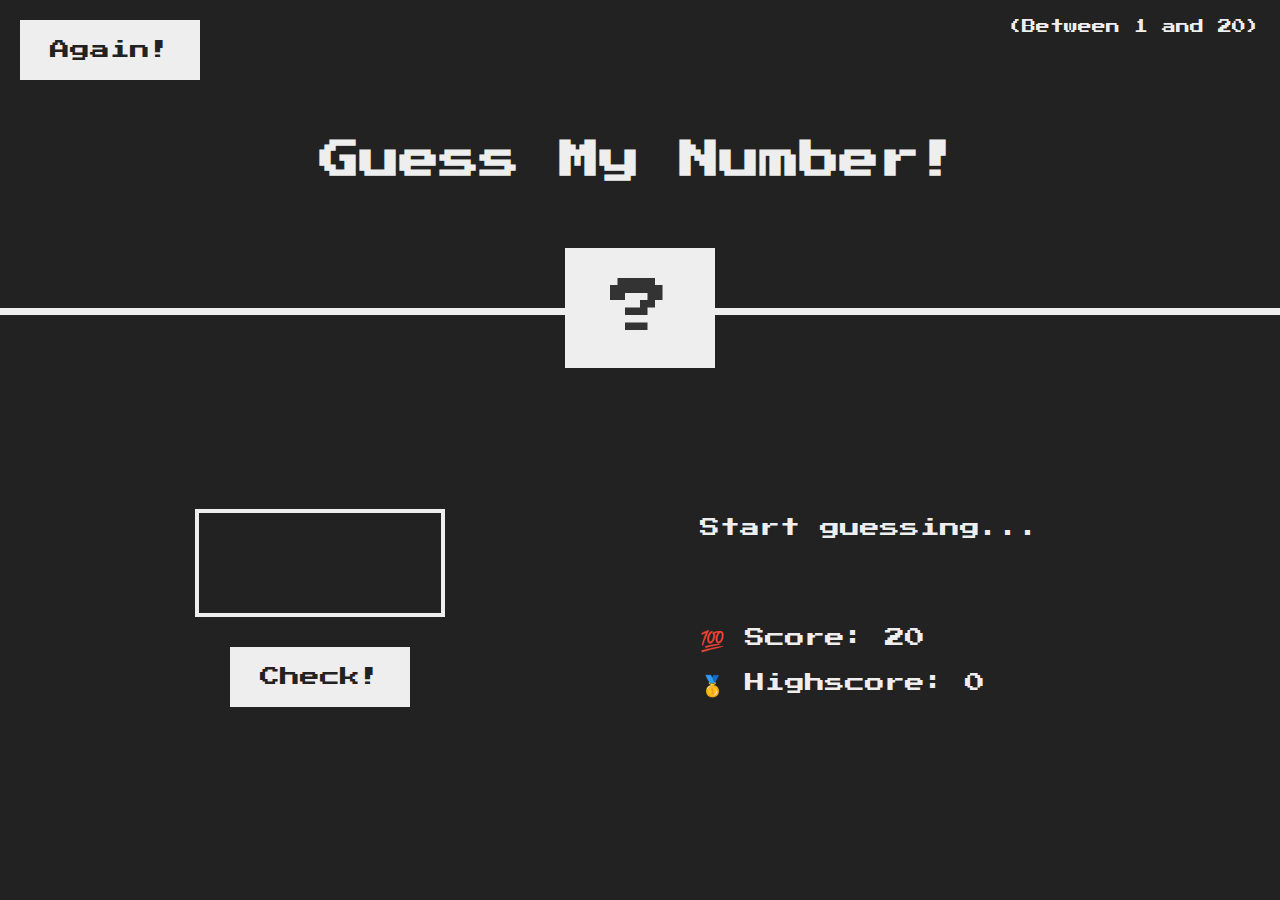
<file: guess-my-number/index.html>
<!DOCTYPE html>
<html lang="en">
  <head>
    <meta charset="UTF-8" />
    <meta name="viewport" content="width=device-width, initial-scale=1.0" />
    <meta http-equiv="X-UA-Compatible" content="ie=edge" />
    <link rel="stylesheet" href="style.css" />
    <title>Guess My Number!</title>
  </head>
  <body>
    <header>
      <h1>Guess My Number!</h1>
      <p class="between">(Between 1 and 20)</p>
      <button class="btn again">Again!</button>
      <div class="number">?</div>
    </header>
    <main>
      <section class="left">
        <input type="number" class="guess" />
        <button class="btn check">Check!</button>
      </section>
      <section class="right">
        <p class="message">Start guessing...</p>
        <p class="label-score">💯 Score: <span class="score">20</span></p>
        <p class="label-highscore">
          🥇 Highscore: <span class="highscore">0</span>
        </p>
      </section>
    </main>
    <script src="script.js"></script>
  </body>
</html>
</file>
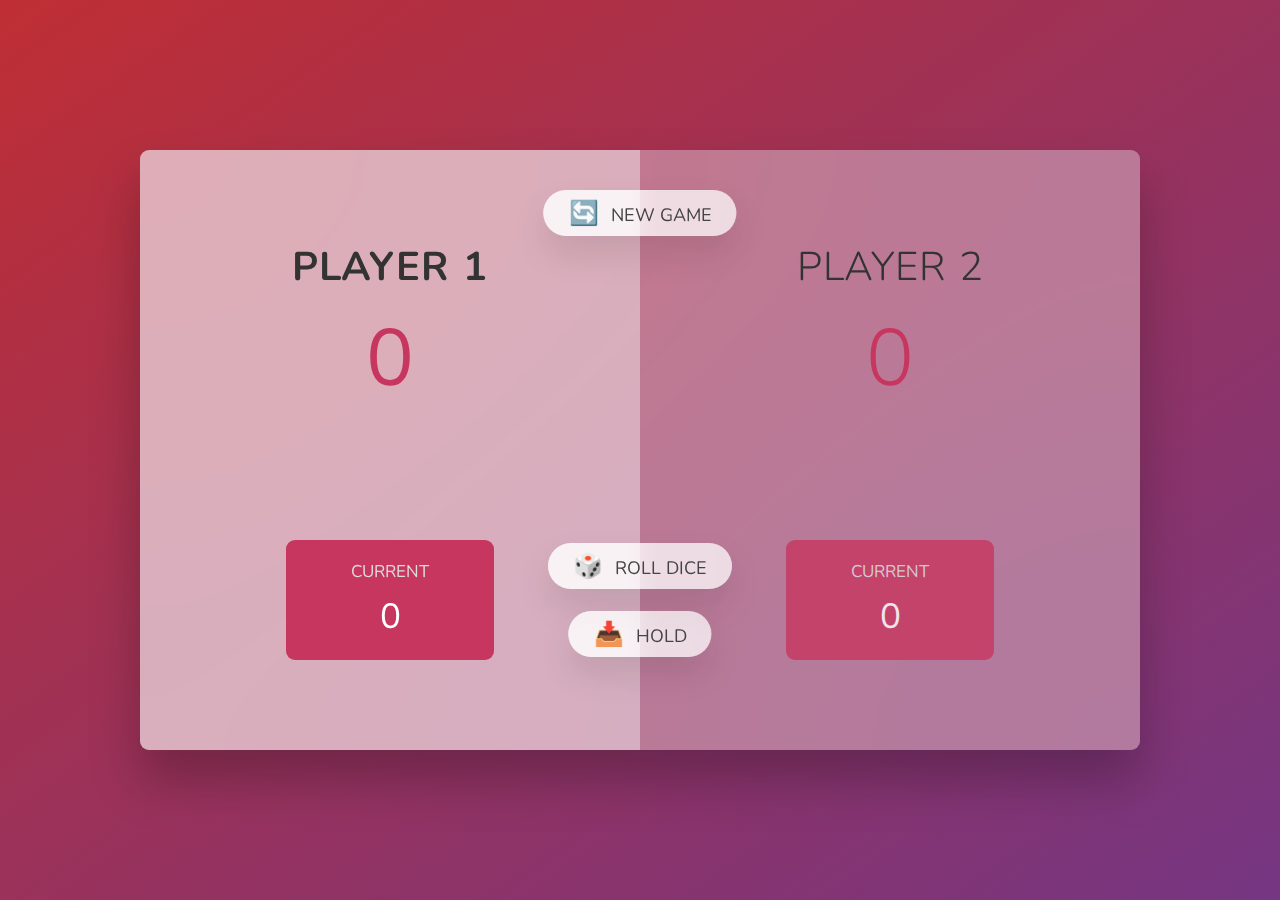
<file: pig-game/index.html>
<!DOCTYPE html>
<html lang="en">
  <head>
    <meta charset="UTF-8" />
    <meta name="viewport" content="width=device-width, initial-scale=1.0" />
    <meta http-equiv="X-UA-Compatible" content="ie=edge" />
    <link rel="stylesheet" href="style.css" />
    <title>Pig Game</title>
  </head>
  <body>
    <main>
      <section class="player player--0 player--active">
        <h2 class="name" id="name--0">Player 1</h2>
        <p class="score" id="score--0">43</p>
        <div class="current">
          <p class="current-label">Current</p>
          <p class="current-score" id="current--0">0</p>
        </div>
      </section>
      <section class="player player--1">
        <h2 class="name" id="name--1">Player 2</h2>
        <p class="score" id="score--1">24</p>
        <div class="current">
          <p class="current-label">Current</p>
          <p class="current-score" id="current--1">0</p>
        </div>
      </section>

      <img src="dice-5.png" alt="Playing dice" class="dice" />
      <button class="btn btn--new">🔄 New game</button>
      <button class="btn btn--roll">🎲 Roll dice</button>
      <button class="btn btn--hold">📥 Hold</button>
    </main>
    <script src="script.js"></script>
  </body>
</html>
</file>
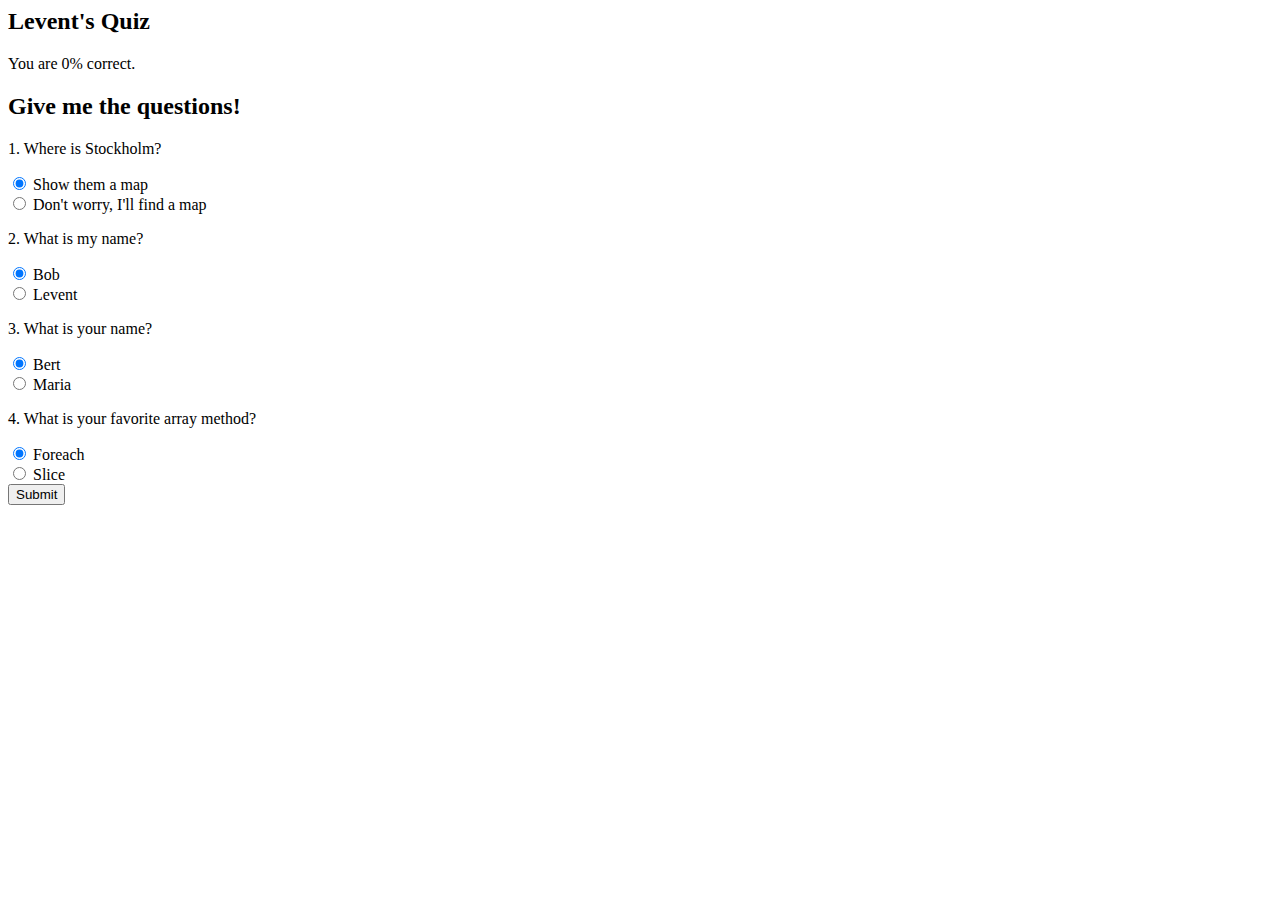
<file: quiz-project/index.html>
<html lang="en">

<head>
    <meta charset="UTF-8">
    <meta http-equiv="X-UA-Compatible" content="IE=edge">
    <meta name="viewport" content="width=device-width, initial-scale=1.0">
    <link href="https://cdn.jsdelivr.net/npm/bootstrap@5.1.3/dist/css/bootstrap.min.css" rel="stylesheet"
        integrity="sha384-1BmE4kWBq78iYhFldvKuhfTAU6auU8tT94WrHftjDbrCEXSU1oBoqyl2QvZ6jIW3" crossorigin="anonymous">
    <title>My Quiz project</title>
</head>

<body>

    <!--top section-->
    <div class="intro py-3 bg-white text-center">
        <div class="container">
            <h2 class="text-primary display-3 my-4">Levent's Quiz</h2>
        </div>
    </div>


    <!--result section-->
    <div class="result py-4 d-none bg-light text-center">
        <div class="container lead">
            <p>You are <span class="text-primary display-4 p-3">0%</span>
                correct.
            </p>
        </div>
    </div>



    <!--quiz section-->
    <div class="quiz py-4 bg-primary">
        <div class="container">
            <h2 class="my-5 text-white">Give me the questions!</h2>

            <form class="quiz-form text-light">
                <!--Question-->
                <div class="my-5">
                    <p class="lead font-weight-normal">1. Where is Stockholm?</p>

                    <!--Answers-->
                    <div class="form-check my-2 text-white-50">
                        <input type="radio" name="q1" value="A" checked>
                        <label class="form-check-label">Show them a map</label>
                    </div>
                    <!--Answers-->
                    <div class="form-check my-2 text-white-50">
                        <input type="radio" name="q1" value="B">
                        <label class="form-check-label">Don't worry, I'll find a map</label>
                    </div>
                </div>

                <!--Question-->
                <div class="my-5">
                    <p class="lead font-weight-normal">2. What is my name?</p>

                    <!--Answers-->
                    <div class="form-check my-2 text-white-50">
                        <input type="radio" name="q2" value="A" checked>
                        <label class="form-check-label">Bob</label>
                    </div>
                    <!--Answers-->
                    <div class="form-check my-2 text-white-50">
                        <input type="radio" name="q2" value="B">
                        <label class="form-check-label">Levent</label>
                    </div>
                </div>

                <!--Question-->
                <div class="my-5">
                    <p class="lead font-weight-normal">3. What is your name?</p>

                    <!--Answers-->
                    <div class="form-check my-2 text-white-50">
                        <input type="radio" name="q3" value="A" checked>
                        <label class="form-check-label">Bert</label>
                    </div>
                    <!--Answers-->
                    <div class="form-check my-2 text-white-50">
                        <input type="radio" name="q3" value="B">
                        <label class="form-check-label">Maria</label>
                    </div>
                </div>

                <!--Question-->
                <div class="my-5">
                    <p class="lead font-weight-normal">4. What is your favorite array method?</p>

                    <!--Answers-->
                    <div class="form-check my-2 text-white-50">
                        <input type="radio" name="q4" value="A" checked>
                        <label class="form-check-label">Foreach</label>
                    </div>
                    <!--Answers-->
                    <div class="form-check my-2 text-white-50">
                        <input type="radio" name="q4" value="B">
                        <label class="form-check-label">Slice</label>
                    </div>
                </div>

                <!--Button-->
                <div class="text-center">
                    <input type="submit" class="" btn btn-light>
                </div>
            </form>
        </div>
    </div>

    <script src="app.js"></script>
</body>

</html>
</file>
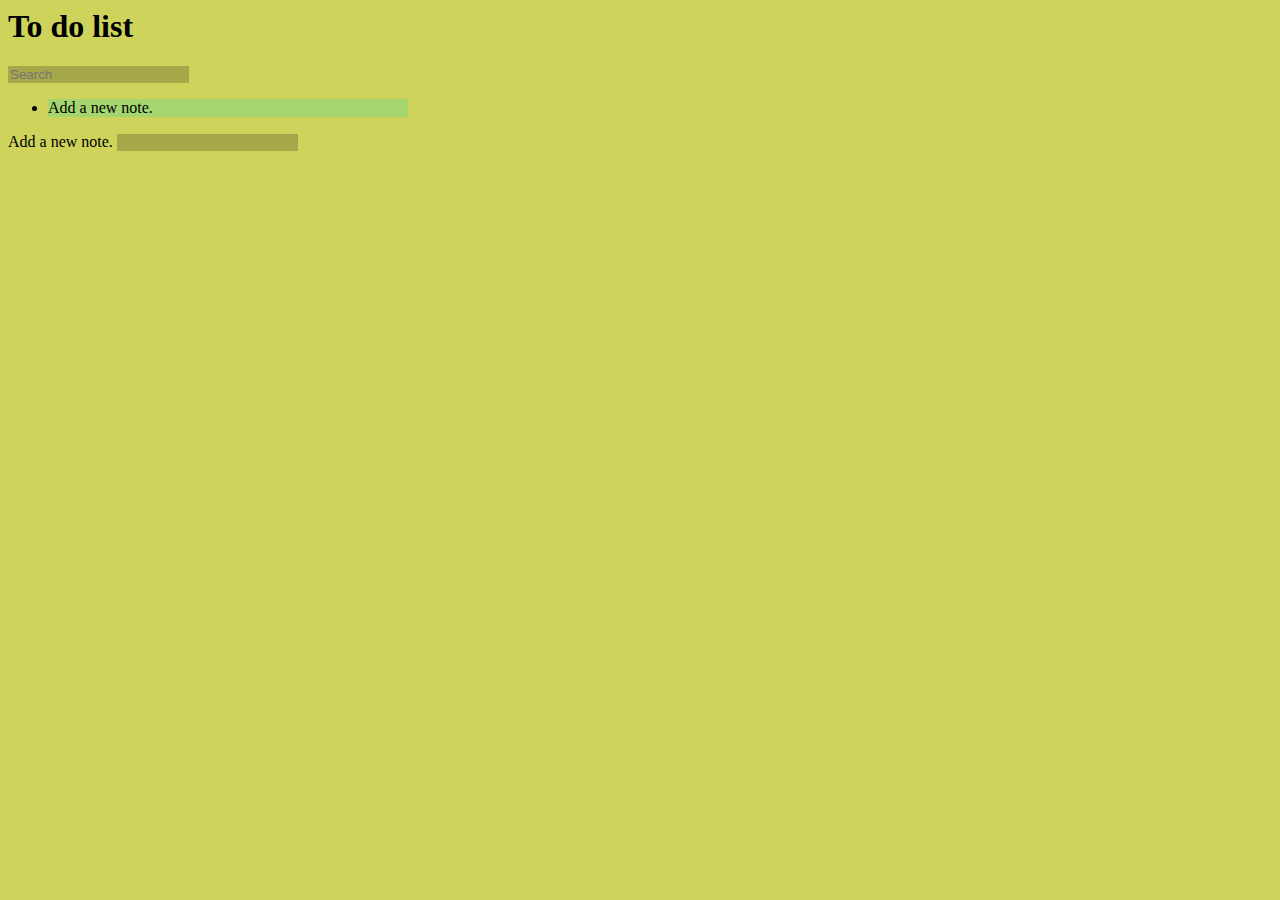
<file: to-do-list/index.html>
<html lang="en">

<head>
    <meta charset="UTF-8">
    <meta http-equiv="X-UA-Compatible" content="IE=edge">
    <meta name="viewport" content="width=device-width, initial-scale=1.0">
    <link rel="stylesheet" href="https://use.fontawesome.com/releases/v5.8.2/css/all.css"
        integrity="sha384-oS3vJWv+0UjzBfQzYUhtDYW+Pj2yciDJxpsK1OYPAYjqT085Qq/1cq5FLXAZQ7Ay" crossorigin="anonymous" />
    <link href="https://cdn.jsdelivr.net/npm/bootstrap@5.1.3/dist/css/bootstrap.min.css" rel="stylesheet"
        integrity="sha384-1BmE4kWBq78iYhFldvKuhfTAU6auU8tT94WrHftjDbrCEXSU1oBoqyl2QvZ6jIW3" crossorigin="anonymous">
    <link rel="stylesheet" href="style.css">
    <title>To do list</title>
</head>

<body>

    <div class="container">
        <header class="text-center text-light my-4">
            <h1 class="mb-4">To do list</h1>
            <form class="search">
                <input class="form-control m-auto" type="text" name="search" placeholder="Search" />
            </form>
        </header>

        <ul class="list-group todos mx-auto text-light">
            <li class="list-group-item d-flex justify-content-between align-items-center">
                <span>Add a new note.</span>
                <i class="far fa-trash-alt delete"></i>
        </ul>

        <form class="add text-center my-4">
            <label class="text-light">Add a new note.</label>
            <input class="form-control m-auto" type="text" name="add" />
        </form>
    </div>

    <script src="app.js"></script>
</body>

</html>
</file>
<file: guess-my-number/style.css>
@import url('https://fonts.googleapis.com/css?family=Press+Start+2P&display=swap');

* {
  margin: 0;
  padding: 0;
  box-sizing: inherit;
}

html {
  font-size: 62.5%;
  box-sizing: border-box;
}

body {
  font-family: 'Press Start 2P', sans-serif;
  color: #eee;
  background-color: #222;
  /* background-color: #60b347; */
}

/* LAYOUT */
header {
  position: relative;
  height: 35vh;
  border-bottom: 7px solid #eee;
}

main {
  height: 65vh;
  color: #eee;
  display: flex;
  align-items: center;
  justify-content: space-around;
}

.left {
  width: 52rem;
  display: flex;
  flex-direction: column;
  align-items: center;
}

.right {
  width: 52rem;
  font-size: 2rem;
}

/* ELEMENTS STYLE */
h1 {
  font-size: 4rem;
  text-align: center;
  position: absolute;
  width: 100%;
  top: 52%;
  left: 50%;
  transform: translate(-50%, -50%);
}

.number {
  background: #eee;
  color: #333;
  font-size: 6rem;
  width: 15rem;
  padding: 3rem 0rem;
  text-align: center;
  position: absolute;
  bottom: 0;
  left: 50%;
  transform: translate(-50%, 50%);
}

.between {
  font-size: 1.4rem;
  position: absolute;
  top: 2rem;
  right: 2rem;
}

.again {
  position: absolute;
  top: 2rem;
  left: 2rem;
}

.guess {
  background: none;
  border: 4px solid #eee;
  font-family: inherit;
  color: inherit;
  font-size: 5rem;
  padding: 2.5rem;
  width: 25rem;
  text-align: center;
  display: block;
  margin-bottom: 3rem;
}

.btn {
  border: none;
  background-color: #eee;
  color: #222;
  font-size: 2rem;
  font-family: inherit;
  padding: 2rem 3rem;
  cursor: pointer;
}

.btn:hover {
  background-color: #ccc;
}

.message {
  margin-bottom: 8rem;
  height: 3rem;
}

.label-score {
  margin-bottom: 2rem;
}
</file>
<file: pig-game/style.css>
@import url('https://fonts.googleapis.com/css2?family=Nunito&display=swap');

* {
  margin: 0;
  padding: 0;
  box-sizing: inherit;
}

html {
  font-size: 62.5%;
  box-sizing: border-box;
}

body {
  font-family: 'Nunito', sans-serif;
  font-weight: 400;
  height: 100vh;
  color: #333;
  background-image: linear-gradient(to top left, #753682 0%, #bf2e34 100%);
  display: flex;
  align-items: center;
  justify-content: center;
}

/* LAYOUT */
main {
  position: relative;
  width: 100rem;
  height: 60rem;
  background-color: rgba(255, 255, 255, 0.35);
  backdrop-filter: blur(200px);
  filter: blur();
  box-shadow: 0 3rem 5rem rgba(0, 0, 0, 0.25);
  border-radius: 9px;
  overflow: hidden;
  display: flex;
}

.player {
  flex: 50%;
  padding: 9rem;
  display: flex;
  flex-direction: column;
  align-items: center;
  transition: all 0.75s;
}

/* ELEMENTS */
.name {
  position: relative;
  font-size: 4rem;
  text-transform: uppercase;
  letter-spacing: 1px;
  word-spacing: 2px;
  font-weight: 300;
  margin-bottom: 1rem;
}

.score {
  font-size: 8rem;
  font-weight: 300;
  color: #c7365f;
  margin-bottom: auto;
}

.player--active {
  background-color: rgba(255, 255, 255, 0.4);
}
.player--active .name {
  font-weight: 700;
}
.player--active .score {
  font-weight: 400;
}

.player--active .current {
  opacity: 1;
}

.current {
  background-color: #c7365f;
  opacity: 0.8;
  border-radius: 9px;
  color: #fff;
  width: 65%;
  padding: 2rem;
  text-align: center;
  transition: all 0.75s;
}

.current-label {
  text-transform: uppercase;
  margin-bottom: 1rem;
  font-size: 1.7rem;
  color: #ddd;
}

.current-score {
  font-size: 3.5rem;
}

/* ABSOLUTE POSITIONED ELEMENTS */
.btn {
  position: absolute;
  left: 50%;
  transform: translateX(-50%);
  color: #444;
  background: none;
  border: none;
  font-family: inherit;
  font-size: 1.8rem;
  text-transform: uppercase;
  cursor: pointer;
  font-weight: 400;
  transition: all 0.2s;

  background-color: white;
  background-color: rgba(255, 255, 255, 0.6);
  backdrop-filter: blur(10px);

  padding: 0.7rem 2.5rem;
  border-radius: 50rem;
  box-shadow: 0 1.75rem 3.5rem rgba(0, 0, 0, 0.1);
}

.btn::first-letter {
  font-size: 2.4rem;
  display: inline-block;
  margin-right: 0.7rem;
}

.btn--new {
  top: 4rem;
}
.btn--roll {
  top: 39.3rem;
}
.btn--hold {
  top: 46.1rem;
}

.btn:active {
  transform: translate(-50%, 3px);
  box-shadow: 0 1rem 2rem rgba(0, 0, 0, 0.15);
}

.btn:focus {
  outline: none;
}

.dice {
  position: absolute;
  left: 50%;
  top: 16.5rem;
  transform: translateX(-50%);
  height: 10rem;
  box-shadow: 0 2rem 5rem rgba(0, 0, 0, 0.2);
}

.player--winner {
  background-color: #2f2f2f;
}

.player--winner .name {
  font-weight: 700;
  color: #c7365f;
}

.hidden {
  display: none;
}
</file>
<file: to-do-list/style.css>
body{
    background: #cdd35b;
  }
  .container{
    max-width: 400px;
  }
  input[type=text],
  input[type=text]:focus{
    color: #fff;
    border: none;
    background: rgba(0,0,0,0.2);
    max-width: 400px;
  }
  .todos li{
    background: #a5d56e;
  }
  .delete{
    cursor: pointer;
  }

  .filtered{
      display: none !important;
  }
</file>
